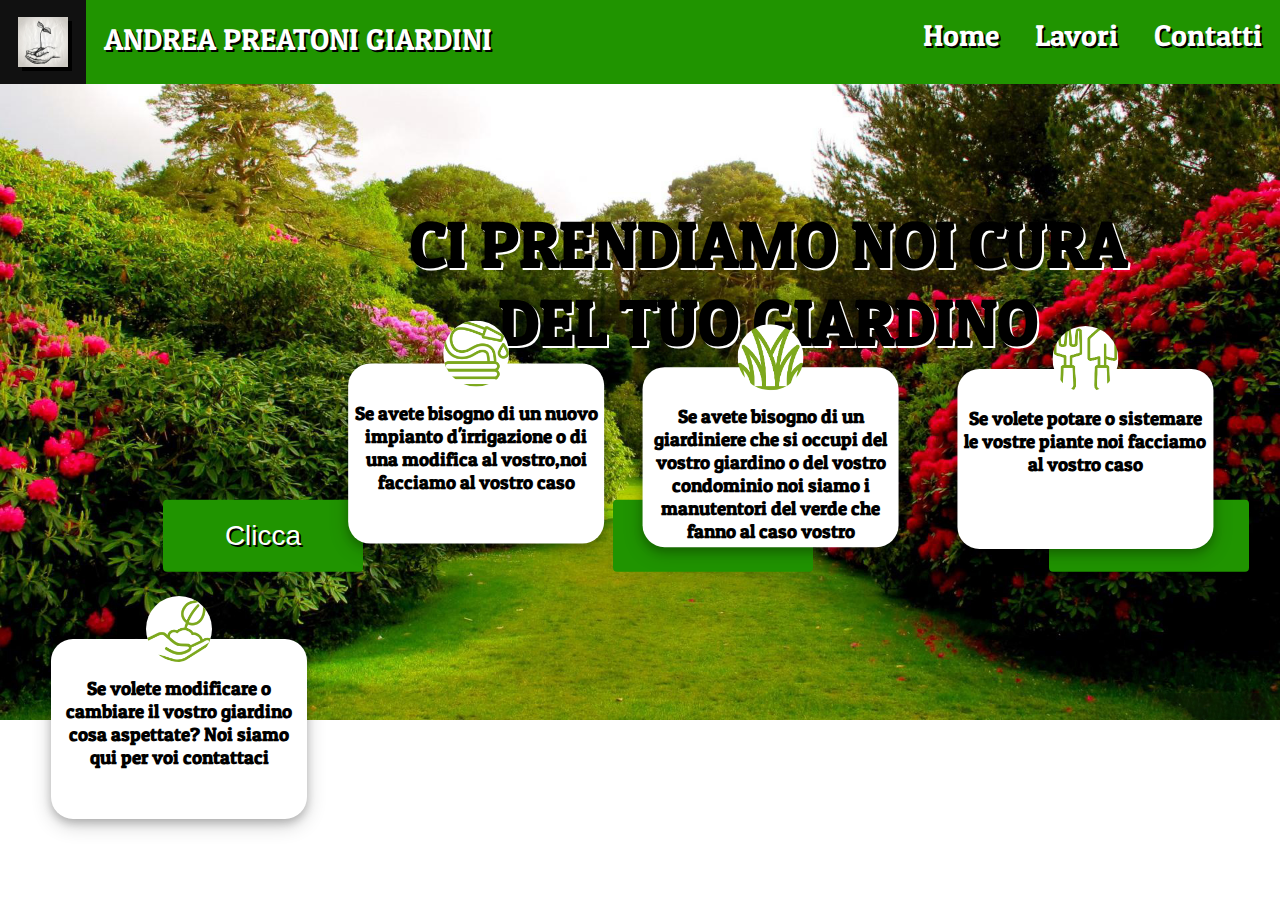
<file: index.html>
<html>
<head>
<meta charset="utf-8" />
<link rel="stylesheet" href="home.css">
<link rel="shortcut icon" href="mani.ico">

<title>AndreaPreatoniGiardini</title>
</head>
<body >
  <ul>
    <li><a href="#logo"><center><img class="logo" src="mani.jpg"></center></a></li>
    <li><a class="nomeAzienda" href="index.html">ANDREA PREATONI GIARDINI</a></li>
    <li style="float:right"><a href="Contatti.html" >Contatti</a></li>
    <li style="float:right"><a href="Lavori.html">Lavori</a></li>
    <li style="float:right"><a href="index.html">Home</a></li>
  </ul>
<div class= "primaParte">
  <h1 class="titolo">CI PRENDIAMO NOI CURA <br>DEL TUO GIARDINO</h1>
  <img src="SFONDO.jpg" class="home">
  <div class="box1">
    <img src="icona-giardini.png" alt="" class="iconaGiardino">
    <h3>Se volete modificare o cambiare il vostro giardino cosa aspettate? Noi siamo qui per voi contattaci</h3>
  </div>
</div>
<button class="button" style="vertical-align:middle"><a href="Lavori.html"><span>Clicca</span></a></button>
<div class="box2">
    <img src="icona-irrigazione.png" alt="" class="iconaGiardino2">
    <h3>Se avete bisogno di un nuovo impianto d'irrigazione o di una modifica al vostro,noi facciamo al vostro caso</h3>
</div>

<button type="submit"class="button2" style="vertical-align:middle"><a href="Lavori.html"><span>Clicca</span></a></button>
<div class="box3">
    <img src="images.png" alt="" class="iconaGiardino3">
    <h3>Se avete bisogno di un giardiniere che si occupi del vostro giardino o del vostro condominio noi siamo i manutentori del verde che fanno al caso vostro</h3>
</div>

<button class="button3" style="vertical-align:middle"><a href="Lavori.html"><span>Clicca</span></a></button>
<div class="box4">
  <img src="attrezzi.png" alt="" class="iconaGiardino4">
  <h3>Se volete potare o sistemare le vostre piante noi facciamo al vostro caso </h3>
</div>

<button class="button4" style="vertical-align:middle"><a href="Lavori.html"><span>Clicca</span></a></button>

</body>
</html>
</file>
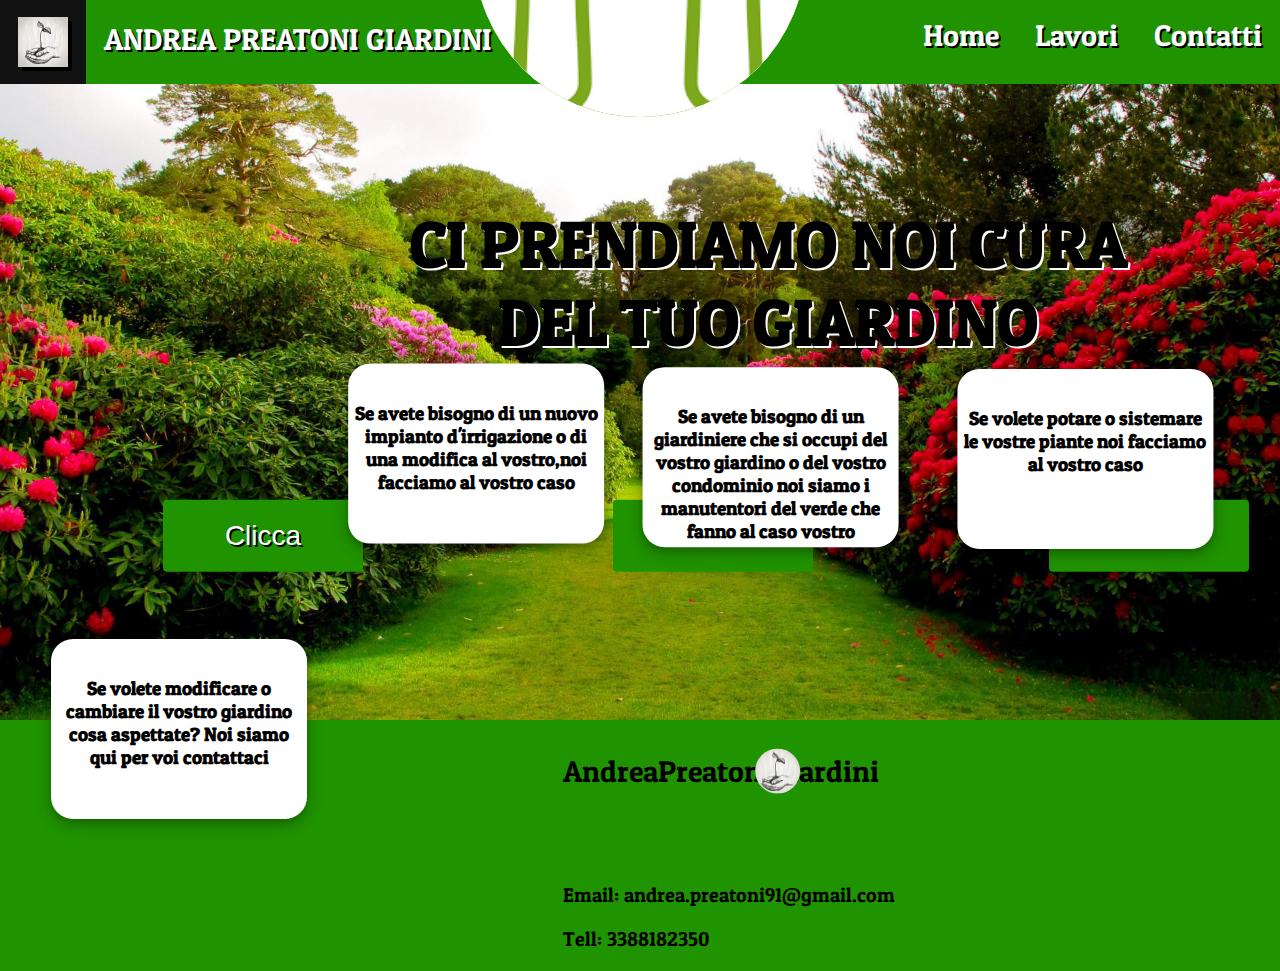
<file: Home.html>
<html>
<head>
<meta charset="utf-8" />
<link rel="stylesheet" href="home.css">
<link rel="shortcut icon" href="mani.ico">

<title>AndreaPreatoniGiardini</title>
</head>
<body >
<ul>
  <li><a href="#logo"><center><img class="logo" src="mani.jpg"></center></a></li>
  <li><a class="nomeAzienda">ANDREA PREATONI GIARDINI</a></li>
  <li style="float:right"><a class="active" href="index.html" >Contatti</a></li>
  <li style="float:right"><a href="Lavori.html">Lavori</a></li>
  <li style="float:right"><a href="Contatti.html">Home</a></li>
</ul>
<div class= "primaParte">
  <h1 class="titolo">CI PRENDIAMO NOI CURA <br>DEL TUO GIARDINO</h1>
  <img src="SFONDO.jpg" class="home">
  <div class="box1">
    <h3>Se volete modificare o cambiare il vostro giardino cosa aspettate? Noi siamo qui per voi contattaci</h3>
  </div>
    <img src="icona-giardini.png" alt="" class="iconaGiardino">
</div>
<button class="button" style="vertical-align:middle"><span>Clicca</span></button>
<div class="box2">
    <h3>Se avete bisogno di un nuovo impianto d'irrigazione o di una modifica al vostro,noi facciamo al vostro caso</h3>
</div>
    <img src="icona-irrigazione.png" alt="" class="iconaGiardino2">
<button class="button2" style="vertical-align:middle"><span>Clicca</span></button>
<div class="box3">
    <h3>Se avete bisogno di un giardiniere che si occupi del vostro giardino o del vostro condominio noi siamo i manutentori del verde che fanno al caso vostro</h3>
</div>
    <img src="images.png" alt="" class="iconaGiardino3">
<button class="button3" style="vertical-align:middle"><span>Clicca</span></button>
<div class="box4">
  <h3>Se volete potare o sistemare le vostre piante noi facciamo al vostro caso </h3>
</div>
    <img src="attrezzi.png" alt="" class="iconaGiardino4">
<button class="button4" style="vertical-align:middle"><span>Clicca</span></button>
<footer>
<span class="">
  <p class="Numero">AndreaPreatoniGiardini</p>
  <img class="logo2" src="mani.jpg">
  <p class="p">Email: andrea.preatoni91@gmail.com</p>
  <p class="p">Tell: 3388182350</p>
</footer>
</body>
</html>
</file>
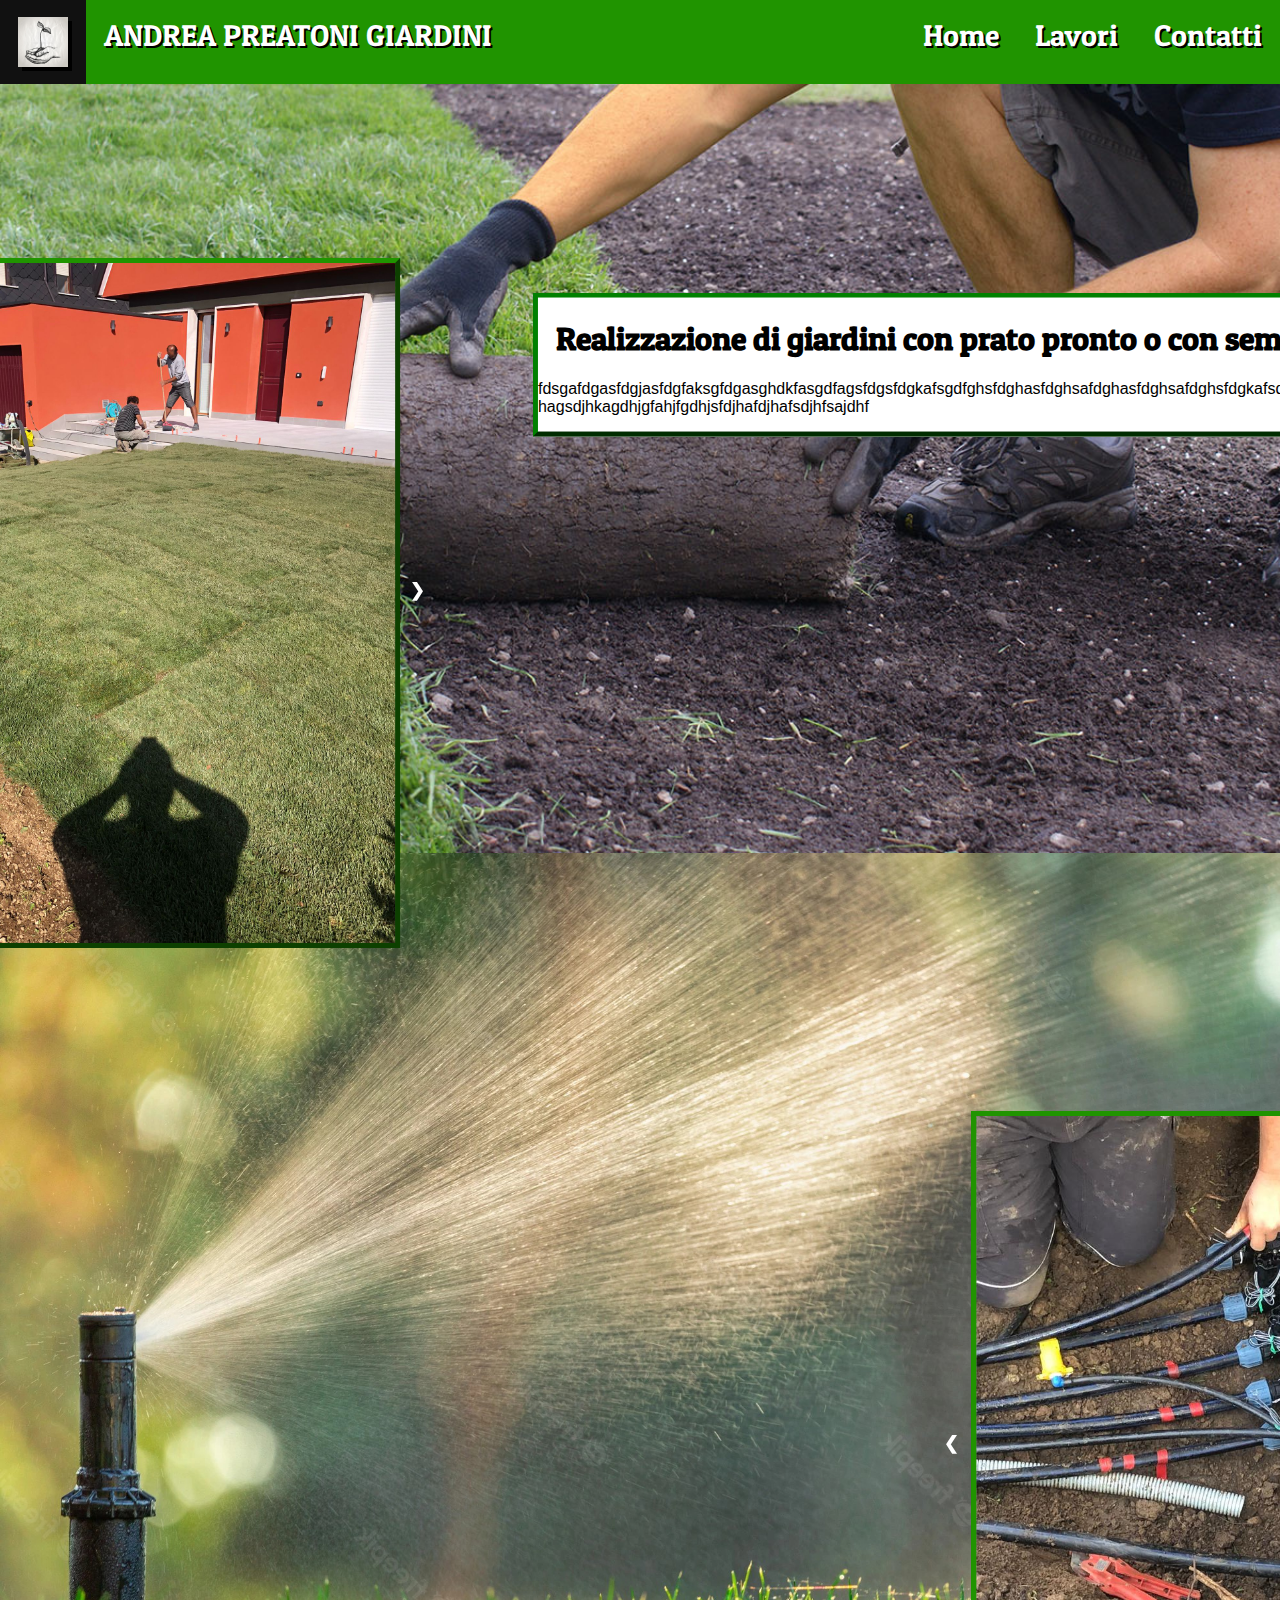
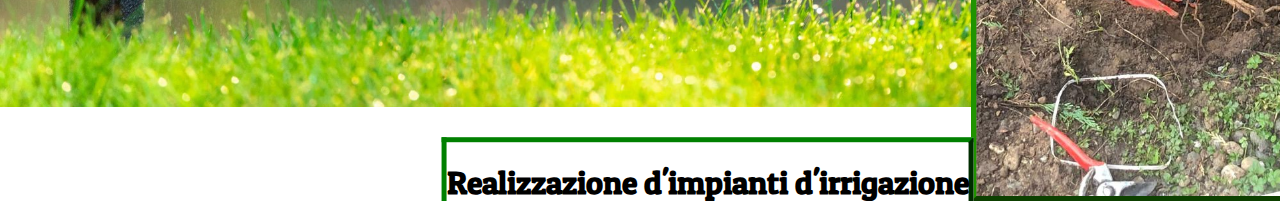
<file: Lavori.html>
<html>
<head>
<meta charset="utf-8" />
<meta name="viewport" content="width=device-width, initial-scale=1">
<link rel="stylesheet" href="lavori.css">
<link rel="shortcut icon" href="mani.ico">

<title>AndreaPreatoniGiardini</title>
</head>
<body >
<ul>
  <li><a href="#logo"><center><img class="logo" src="mani.jpg"></center></a></li>
  <li><a class="nomeAzienda" href="index.html">ANDREA PREATONI GIARDINI</a></li>
  <li style="float:right"><a href="Contatti.html" >Contatti</a></li>
  <li style="float:right"><a href="Lavori.html">Lavori</a></li>
  <li style="float:right"><a href="index.html">Home</a></li>
</ul>
<div class="box1">
  <div class="slideshow-container">

  <div class="mySlides fade">

    <img src="prato1.jpeg" class="img1" style="width:100%">
  </div>

  <div class="mySlides fade">

    <img src="prato2.jpeg" class="img1" style="width:100%">
  </div>

  <div class="mySlides fade">

    <img src="prato3.jpeg" class="img1" style="width:100%">
  </div>

  <div class="mySlides fade">

    <img src="prato4.jpeg" class="img1" style="width:100%">
  </div>
  <div class="mySlides fade">

    <img src="prato6.jpeg" class="img1" style="width:100%">
  </div>

  <div class="mySlides fade">

    <img src="prato7.jpeg" class="img1" style="width:100%">
  </div>

  <div class="mySlides fade">

    <img src="prato8.jpeg" class="img1" style="width:100%">
  </div>
  <div class="mySlides fade">
    <img src="p12.jpeg" class="img1" style="width:100%">
  </div>
  <div class="mySlides fade">

    <img src="p13.jpeg" class="img1" style="width:100%">
  </div>
  <div class="mySlides fade">

    <img src="p15.jpeg" class="img1" style="width:100%">
  </div>
  <div class="mySlides fade">

    <img src="p16.jpeg" class="img1" style="width:100%">
  </div>
  <div class="mySlides fade">

    <img src="p17.jpeg" class="img1" style="width:100%">
  </div>
  <div class="mySlides fade">

    <img src="prato10.jpeg" class="img1" style="width:100%">
  </div>
  <a class="prev" onclick="plusSlides(-1)">❮</a>
  <a class="next" onclick="plusSlides(1)">❯</a>
  <div class="testo">
    <h1>Realizzazione di giardini con prato pronto o con seme</h1>
    <p>fdsgafdgasfdgjasfdgfaksgfdgasghdkfasgdfagsfdgsfdgkafsgdfghsfdghasfdghsafdghasfdghsafdghsfdgkafsdgafs
    hagsdjhkagdhjgfahjfgdhjsfdjhafdjhafsdjhfsajdhf</p>

  </div>
  </div>

  <script>
  let slideIndex = 1;
  showSlides(slideIndex);

  function plusSlides(n) {
    showSlides(slideIndex += n);
  }

  function currentSlide(n) {
    showSlides(slideIndex = n);
  }

  function showSlides(n) {
    let i;
    let slides = document.getElementsByClassName("mySlides");
    let dots = document.getElementsByClassName("dot");
    if (n > slides.length) {slideIndex = 1}
    if (n < 1) {slideIndex = slides.length}
    for (i = 0; i < slides.length; i++) {
      slides[i].style.display = "none";
    }
    for (i = 0; i < dots.length; i++) {
      dots[i].className = dots[i].className.replace(" active", "");
    }
    slides[slideIndex-1].style.display = "block";
    dots[slideIndex-1].className += " active";
  }
  </script>
  <img src="prato-a-rotoli.jpg" alt="">

</div>
<div class="box2">
 <div class="slideshow-container2">

 <div class="mySlides2 fade2">
   <img src="ir1.jpeg" class="img1" style="width:100%">
 </div>

 <div class="mySlides2 fade2">

   <img src="ir2.jpeg" class="img1" style="width:100%">
 </div>

 <div class="mySlides2 fade2">

   <img src="ir3.jpeg" class="img1" style="width:100%">
 </div>

 <div class="mySlides2 fade2">

   <img src="ir4.jpeg" class="img1" style="width:100%">
 </div>

 <div class="mySlides2 fade2">

   <img src="ir5.jpeg" class="img1" style="width:100%">
 </div>

 <div class="mySlides2 fade2">

   <img src="ir6.jpeg" class="img1" style="width:100%">
 </div>

 <div class="mySlides2 fade2">

   <img src="ir7.jpeg" class="img1" style="width:100%">
 </div>

 <div class="mySlides2 fade2">

   <img src="ir8.jpeg" class="img1" style="width:100%">
 </div>
 <div class="mySlides2 fade2">

   <img src="ir9.jpeg" class="img1" style="width:100%">
 </div>
 <div class="mySlides2 fade2">

   <img src="ir11.jpeg" class="img1" style="width:100%">
 </div>
 <div class="mySlides2 fade2">

   <img src="ir15.jpeg" class="img1" style="width:100%">
 </div>
 <a class="prev" onclick="plusSlides2(-1)">❮</a>
 <a class="next" onclick="plusSlides2(1)">❯</a>

 </div>
 <img src="irri22.jpg" alt="">
 <div class="testo2">
   <h1>Realizzazione d'impianti d'irrigazione</h1>
   <p>shadghsvcbvajgkshjgvcghvsaghdfjhgsfdgjfscvgasgvcgvsgvcsvcgvagsvc</p>
 </div>
</div>
<script>
let slideIndex2 = 1;
showSlides(slideIndex2);

function plusSlides2(n) {
  showSlides2(slideIndex2 += n);
}

function currentSlide(n) {
  showSlides2(slideIndex2 = n);
}

function showSlides2(n) {
  let i;
  let slides = document.getElementsByClassName("mySlides2");
  if (n > slides.length) {slideIndex2 = 1}
  if (n < 1) {slideIndex2 = slides.length}
  for (i = 0; i < slides.length; i++) {
    slides[i].style.display = "none";
  }

  slides[slideIndex2-1].style.display = "block";
}
</script>

</body>
</html>
</file>
<file: home.css>
@import url('https://fonts.googleapis.com/css2?family=Patua+One&display=swap');
body{

      background-repeat:no-repeat;
      background-size:cover;
      margin:0;
}
a{
  color: white;
}
.button {
  display: inline-block;
  position: absolute;
  border-radius: 4px;
  background-color: #209400;
  border: none;
  color: white;
  text-align: center;
  font-size: 28px;
  padding: 20px;
  width: 200px;
  transition: all 0.5s;
  cursor: pointer;
  margin: 5px;
  transform: translate(79%, -313%);
  text-shadow: 2px 2px black;
}

.button span {
  cursor: pointer;
  display: inline-block;
  position: relative;
  transition: 0.5s;
}

.button span:after {
  content: '\00bb';
  position: absolute;
  opacity: 0;
  top: 0;
  right: -20px;
  transition: 0.5s;
}

.button:hover span {
  padding-right: 25px;
}

.button:hover span:after {
  opacity: 1;
  right: 0;
}
.button2 {
  display: inline-block;
  position: absolute;
  border-radius: 4px;
  background-color: #209400;
  border: none;
  color: white;
  text-align: center;
  font-size: 28px;
  padding: 20px;
  width: 200px;
  transition: all 0.5s;
  cursor: pointer;
  margin: 5px;
  transform: translate(304%, -313%);
  text-shadow: 2px 2px black;
}

.button2 span {
  cursor: pointer;
  display: inline-block;
  position: relative;
  transition: 0.5s;
}

.button2 span:after {
  content: '\00bb';
  position: absolute;
  opacity: 0;
  top: 0;
  right: -20px;
  transition: 0.5s;
}

.button2:hover span {
  padding-right: 25px;
}

.button2:hover span:after {
  opacity: 1;
  right: 0;
}
.button3 {
  display: inline-block;
  position: absolute;
  border-radius: 4px;
  background-color: #209400;
  border: none;
  color: white;
  text-align: center;
  font-size: 28px;
  padding: 20px;
  width: 200px;
  transition: all 0.5s;
  cursor: pointer;
  margin: 5px;
  transform: translate(522%, -313%);
  text-shadow: 2px 2px black;
}

.button3 span {
  cursor: pointer;
  display: inline-block;
  position: relative;
  transition: 0.5s;
}

.button3 span:after {
  content: '\00bb';
  position: absolute;
  opacity: 0;
  top: 0;
  right: -20px;
  transition: 0.5s;
}

.button3:hover span {
  padding-right: 25px;
}

.button3:hover span:after {
  opacity: 1;
  right: 0;
}
.button4 {
  display: inline-block;
  position: absolute;
  border-radius: 4px;
  background-color: #209400;
  border: none;
  color: white;
  text-align: center;
  font-size: 28px;
  padding: 20px;
  width: 200px;
  transition: all 0.5s;
  cursor: pointer;
  margin: 5px;
  transform: translate(760%, -313%);
  text-shadow: 2px 2px black;
}

.button4 span {
  cursor: pointer;
  display: inline-block;
  position: relative;
  transition: 0.5s;
}

.button4 span:after {
  content: '\00bb';
  position: absolute;
  opacity: 0;
  top: 0;
  right: -20px;
  transition: 0.5s;
}

.button4:hover span {
  padding-right: 25px;
}

.button4:hover span:after {
  opacity: 1;
  right: 0;
}
h1{
  font-family: 'Patua One', cursive;
  text-align: center;
}

ul {
      list-style-type: none;
      margin: 0;
      padding: 0;
      overflow: hidden;
      position: fixed;
      width: 100%;
      background-color: #209400;
      size: 10px;
      text-shadow: 2px 2px black;
}
.home{
  width: 100%;
  height:auto;
  opacity: 1;

}
.logo{
  width: 50px;
  box-shadow: 4px 4px black;
}
.logo2{
  width: 45px;
  transform: translate(1678%, -152%);
  border-radius: 50%;
}
.nomeAzienda{
  margin-top: 1%;
  text-decoration: none;
}
p.Email{
  transform:translate(20%,50%);
  font-family: 'Patua One', cursive;
  font-size: 20px;
}
p.Numero{
  transform: translate(44%, 5%);
  font-family: "Patua One", cursive;
  font-size: 30px;
}
p.p{
  transform: translate(44%, 5%);
  font-family: "Patua One", cursive;
  font-size: 20px;
}
footer {
    padding: 1px 0;
    z-index: 999;
    border-top-width: 0px;
    border-top-style: solid;
    background-color: #209400;
}
h1.titolo{
  position: absolute;
  top: 18%;
left: 32%;
/* transform: translate(-50%, 205%); */
font-size: 64px;
font-family: 'Patua One', cursive;
text-shadow:  2px 2px white;
}
div.box1{
  height: 20%;
    width: 20%;
    text-align: center;
    position: absolute;
    top: 71%;
    left: 4%;
  background-color: white;
  border-radius: 22px;
  border-color: #209400;
  box-shadow: 0 4px 8px 0 rgba(0, 0, 0, 0.2), 0 6px 20px 0 rgba(0, 0, 0, 0.19);
}
div.box3{
  height: 20%;
  width: 20%;
  text-align: center;
  position: absolute;
  transform: translate(251%, -196%);
  background-color: white;
  border-radius: 22px;
  border-color: #209400;
  box-shadow: 0 4px 8px 0 rgba(0, 0, 0, 0.2), 0 6px 20px 0 rgba(0, 0, 0, 0.19);
}
div.box4{
  height: 20%;
  width: 20%;
  text-align: center;
  position: absolute;
  transform: translate(374%, -195%);
  background-color: white;
  border-radius: 22px;
  border-color: #209400;
  box-shadow: 0 4px 8px 0 rgba(0, 0, 0, 0.2), 0 6px 20px 0 rgba(0, 0, 0, 0.19);
}
img.iconaGiardino4{
      width: 26%;
      top: -24%;
      left: 37%;
      border-radius: 50%;
      background-color: white;
      position: absolute;
      opacity: 1;

}
h3{
  margin-top: 13%;
  padding: 2%;
  font-family: 'Patua One', cursive;
}
div.box2{
      height: 20%;
      width: 20%;
      text-align: center;
      position: absolute;
      transform: translate(136%, -198%);
      background-color: white;
      border-radius: 22px;
      border-color: #209400;
      box-shadow: 0 4px 8px 0 rgba(0, 0, 0, 0.2), 0 6px 20px 0 rgba(0, 0, 0, 0.19);
}
img.iconaGiardino2{
      width: 26%;
      top: -24%;
      left: 37%;
      border-radius: 50%;
      background-color: white;
      position: absolute;
      opacity: 1;

}
img.iconaGiardino3{
      top: -24%;
      width: 26%;
      left: 37%;
      border-radius: 50%;
      background-color: white;
      position: absolute;
      opacity: 1;

}
div.immagineBox1{
  height: 10%;
  width: 10%;
  text-align: center;
  position: absolute;
  transform: translate(40%,-157%);
  background-color: white;
  border-radius: 22px;
  border-color: #209400;
}
img.iconaGiardino{

  width: 26%;
  left: 37%;
  top: -24%;
  border-radius: 50%;
  background-color: white;
  position: absolute;
  opacity: 1;

}
div.primaParte{
  margin-top: 0%;
    margin-left: 0%;
    background-size: cover;
    width: auto;
}
li {
  float: left;
  font-family: 'Patua One', cursive;
}

li a {
  display: block;
  color: white;
  text-align: center;
  padding: 17px 18px;
  text-decoration: none;
  font-size: 30px;
}

li a:hover {
  background-color: #111;
}
a.login{
  margin-left: 1640%;
    display: block;
    text-align: center;
    width: 85%;
}
a.link2{
  color: white;
}
</file>
<file: lavori.css>
@import url('https://fonts.googleapis.com/css2?family=Patua+One&display=swap');
body{
      background-image: url("");
      background-repeat:no-repeat;
      background-size:cover;
      margin:0;
}
h1{
  font-family: 'Patua One', cursive;
  text-align: center;
}

ul {
  list-style-type: none;
  background-color: #209400;
  size:30px;
  position: fixed;
  top: 0;
  width: 100%;
  margin:auto;
  padding: 0;
  text-shadow:  2px 2px black;
}
img{
  width: 100%;
  height:auto;
opacity: 1;

}
.logo{
  width: 50px;
  box-shadow: 4px 4px black;
}
p.Numero{
  transform: translate(44%, 5%);
  font-family: "Patua One", cursive;
  font-size: 30px;
}
.testo{
  position: fixed;
  transform: translate(83%, 24%);
  background-color:white;
  border-style: outset;
  border-width: 5px;
  border-color: green;
}
.testo2{
  position: fixed;
  transform: translate(83%, 24%);
  background-color:white;
  border-style: outset;
  border-width: 5px;
  border-color: green;
}
footer {
    padding: 1px 0;
    z-index: 999;
    border-top-width: 0px;
    border-top-style: solid;
    background-color: #209400;
}
h1.titolo{
  position: relative;
  top: 30%;
  left: 50%;
  transform: translate(-50%, 205%);
  font-size: 64px;
  font-family: 'Patua One', cursive;
}
li {
  float: left;
  font-family: 'Patua One', cursive;
}

li a {
  display: block;
  color: white;
  text-align: center;
  padding: 17px 18px;
  text-decoration: none;
  font-size: 30px;
}
div.box1{

}
li a:hover {
  background-color: #111;
}
a.login{
  margin-left: 1640%;
    display: block;
    text-align: center;
    width: 85%;
}
a.link2{
  color: white;
}
.logo2{
  width: 45px;
  transform: translate(1678%, -152%);
  border-radius: 50%;
}
img.img1{
  position: absolute;
  border-style: outset;
  border-width: 5px;
  border-color: #209400;
}
div.box2{
  opacity: 2;
}

{

box-sizing: border-box}
body {font-family: Verdana, sans-serif; margin:0}
.mySlides {display: none}
img {vertical-align: middle;}

/* Slideshow container */
.slideshow-container {
  max-width: 510px;
  position: relative;
  margin: auto;
  top: 258px;
  transform: translate(-99%, -39%);

}
.slideshow-container2{
  max-width: 510px;
  position: relative;
  margin: auto;
  top: 258px;
  transform: translate(115%, -39%);
}

/* Next & previous buttons */
.prev, .next {
 cursor: pointer;
 position: absolute;
 top: 50%;
 width: auto;
 padding: 16px;
 margin-top: -22px;
 color: white;
 font-weight: bold;
 font-size: 18px;
 transition: 0.6s ease;
 border-radius: 0 3px 3px 0;
 user-select: none;
 transform: translate(-93%, 606%);
}

/* Position the "next button" to the right */
.next {
 right: 0;
 border-radius: 3px 0 0 3px;
 transform: translate(108%, 606%);
}

/* On hover, add a black background color with a little bit see-through */
.prev:hover, .next:hover {
 background-color: rgba(0,0,0,0.8);
}

/* Caption text */
.text {
 color: #f2f2f2;
 font-size: 15px;
 padding: 8px 12px;
 position: absolute;
 bottom: 8px;
 width: 100%;
 text-align: center;
 text-shadow:  2px 2px white;
}

/* Number text (1/3 etc) */
.numbertext {
 color: #f2f2f2;
 font-size: 12px;
 padding: 8px 12px;
 position: absolute;
 top: 0;
}

/* The dots/bullets/indicators */
.dot {
 cursor: pointer;
 height: 15px;
 width: 15px;
 margin: 0 2px;
 background-color: #bbb;
 border-radius: 50%;
 display: inline-block;
 transition: background-color 0.6s ease;
}

.active, .dot:hover {
 background-color: #717171;
}

/* Fading animation */
.fade {
 animation-name: fade;
 animation-duration: 1.5s;
}

@keyframes fade {
 from {opacity: .4}
 to {opacity: 1}
}

/* On smaller screens, decrease text size */
@media only screen and (max-width: 300px) {
 .prev, .next,.text {font-size: 11px}
}
</file>
